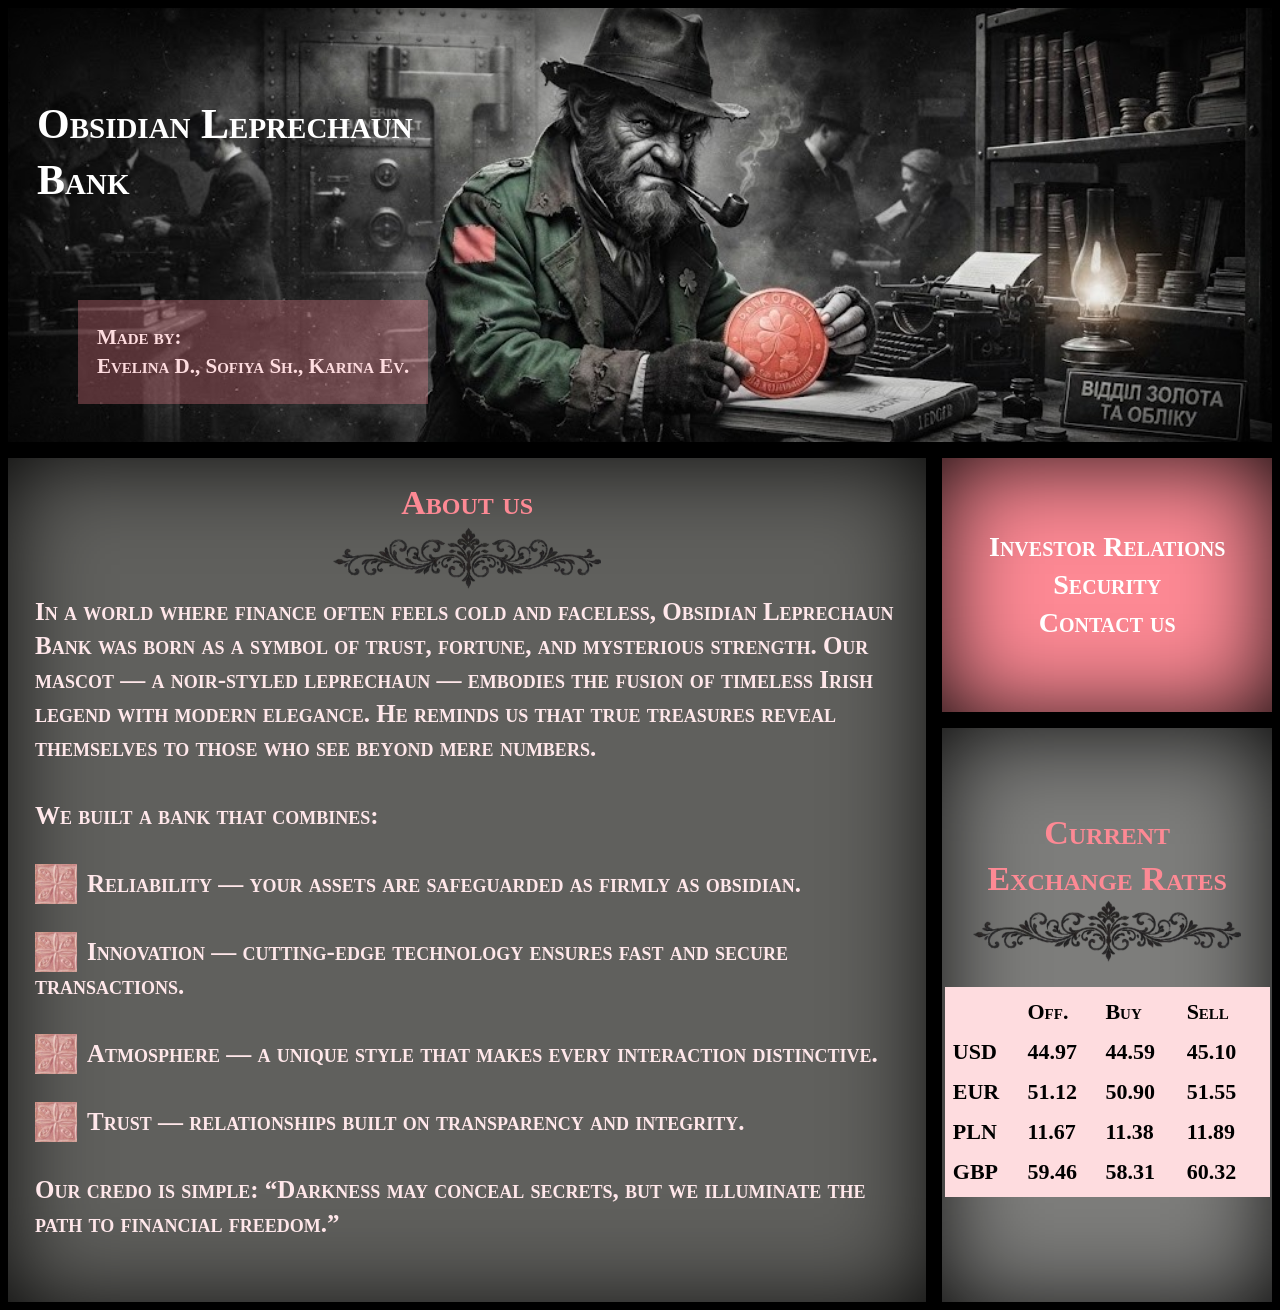
<file: index.html>
<!DOCTYPE html>
<html lang="en">
<head>
    <meta charset="UTF-8">
    <meta http-equiv="refresh" content="0; url=page1.html">
    <title>Obsidian Leprechaun Bank</title>
</head>
<body>
    <a href="page1.html">Obsidian Leprechaun Bank</a>
</body>
</html>
</file>
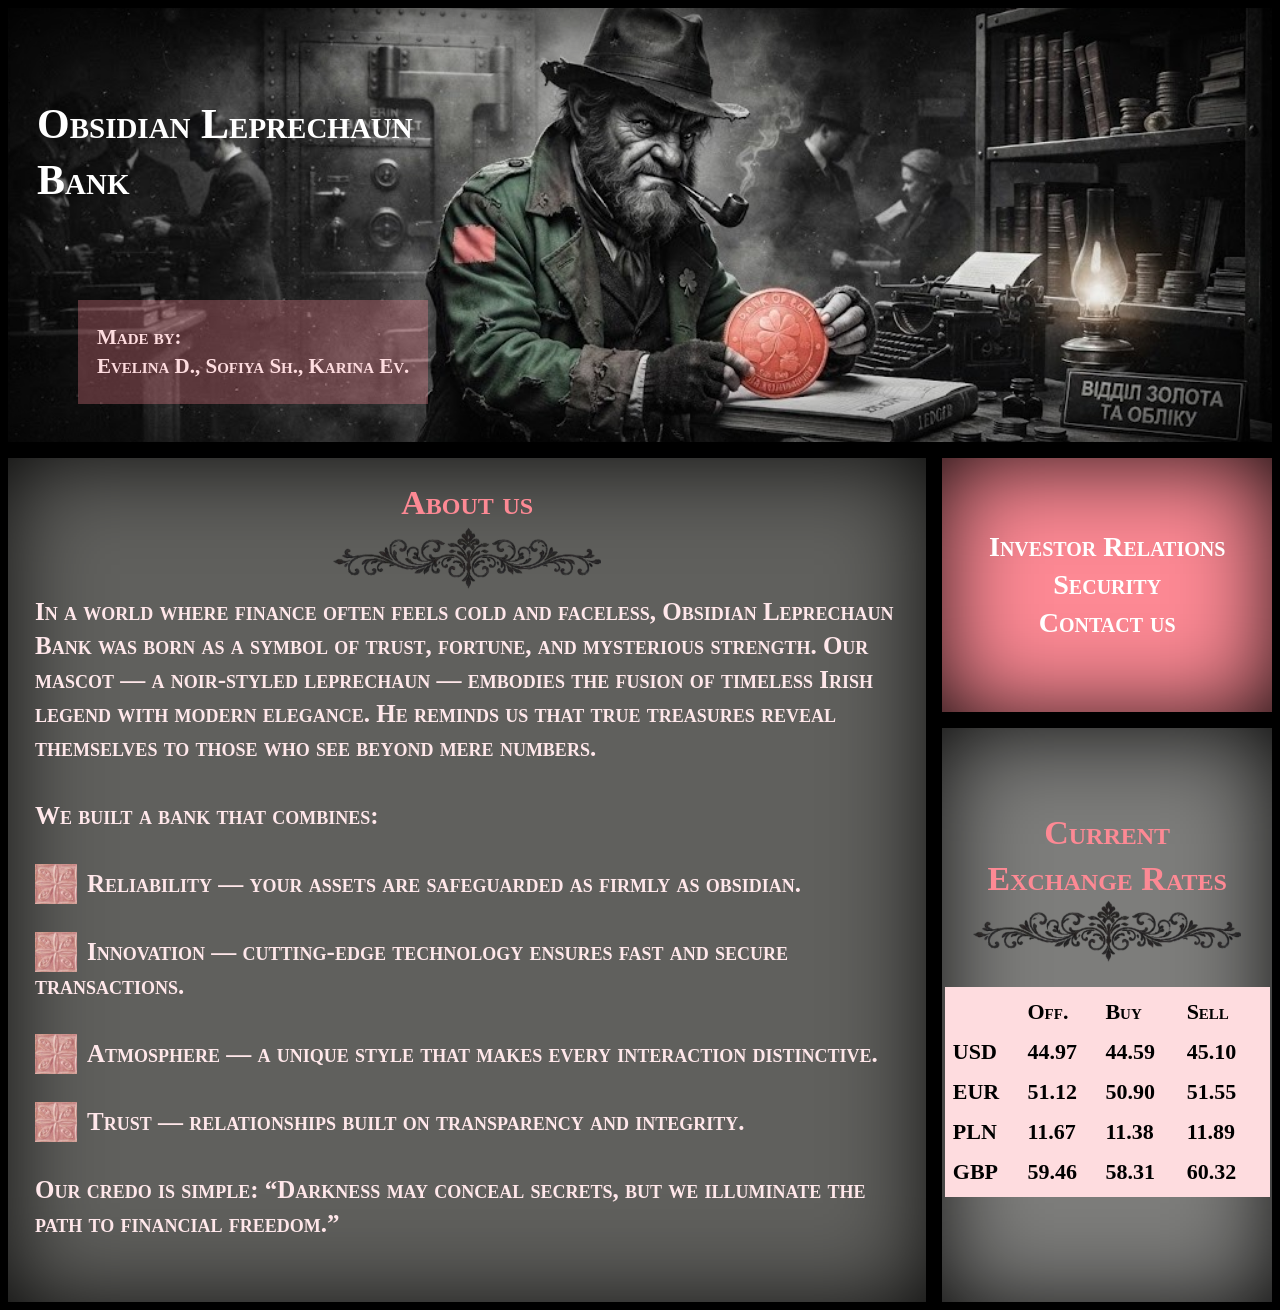
<file: page1.html>
<!DOCTYPE html>
<html lang="en">
<head>
    <meta charset="UTF-8">
    <meta name="viewport" content="width=device-width, initial-scale=1.0">
    <title>Obsidian Leprechaun Bank</title>
    <link rel="stylesheet" href="css/variables.css">
    <link rel="stylesheet" href="css/style.css">
</head>
<body class="page-about">

<div class="page">

    <header class="header">
        <h1 class="logo"><a href="page1.html">Obsidian Leprechaun<br>Bank</a></h1>
        <p class="authors">Made by:<br>Evelina D., Sofiya Sh., Karina Ev.</p>
    </header>

    <nav class="nav" aria-label="Main navigation">
            <a href="page3.html">Investor Relations</a>
            <a href="page2.html">Security</a>
            <a href="page4.html">Contact us</a>
    </nav>

        <main class="main section">
            <h2 class="title">About us</h2>
            <div class="ornament" aria-hidden="true"></div>
            <div class="text">
                <p>In a world where finance often feels cold and faceless, Obsidian Leprechaun Bank was born as a symbol of trust, fortune, and mysterious strength. Our mascot — a noir-styled leprechaun — embodies the fusion of timeless Irish legend with modern elegance. He reminds us that true treasures reveal themselves to those who see beyond mere numbers.</p>
                <p>We built a bank that combines:</p>
                <ul class="features">
                    <li>Reliability — your assets are safeguarded as firmly as obsidian.</li>
                    <li>Innovation — cutting-edge technology ensures fast and secure transactions.</li>
                    <li>Atmosphere — a unique style that makes every interaction distinctive.</li>
                    <li>Trust — relationships built on transparency and integrity.</li>
                </ul>
                <p>Our credo is simple: “Darkness may conceal secrets, but we illuminate the path to financial freedom.”</p>
            </div>
        </main>
        <aside class="side section" aria-labelledby="rates-title">
            <div class="widget">
                <h2 class="title" id="rates-title">Current<br>Exchange Rates</h2>
                <div class="ornament" aria-hidden="true"></div>
                <div class="rates">
                    <table>
                        <colgroup><col class="c1"><col class="c2"><col class="c3"><col class="c4"></colgroup>
                        <thead>
                            <tr><td></td><th scope="col">Off.</th><th scope="col">Buy</th><th scope="col">Sell</th></tr>
                        </thead>
                        <tbody>
                            <tr><th scope="row">USD</th><td>44.97</td><td>44.59</td><td>45.10</td></tr>
                            <tr><th scope="row">EUR</th><td>51.12</td><td>50.90</td><td>51.55</td></tr>
                            <tr><th scope="row">PLN</th><td>11.67</td><td>11.38</td><td>11.89</td></tr>
                            <tr><th scope="row">GBP</th><td>59.46</td><td>58.31</td><td>60.32</td></tr>
                        </tbody>
                    </table>
                </div>
            </div>
        </aside>

</div>

</body>
</html>
</file>
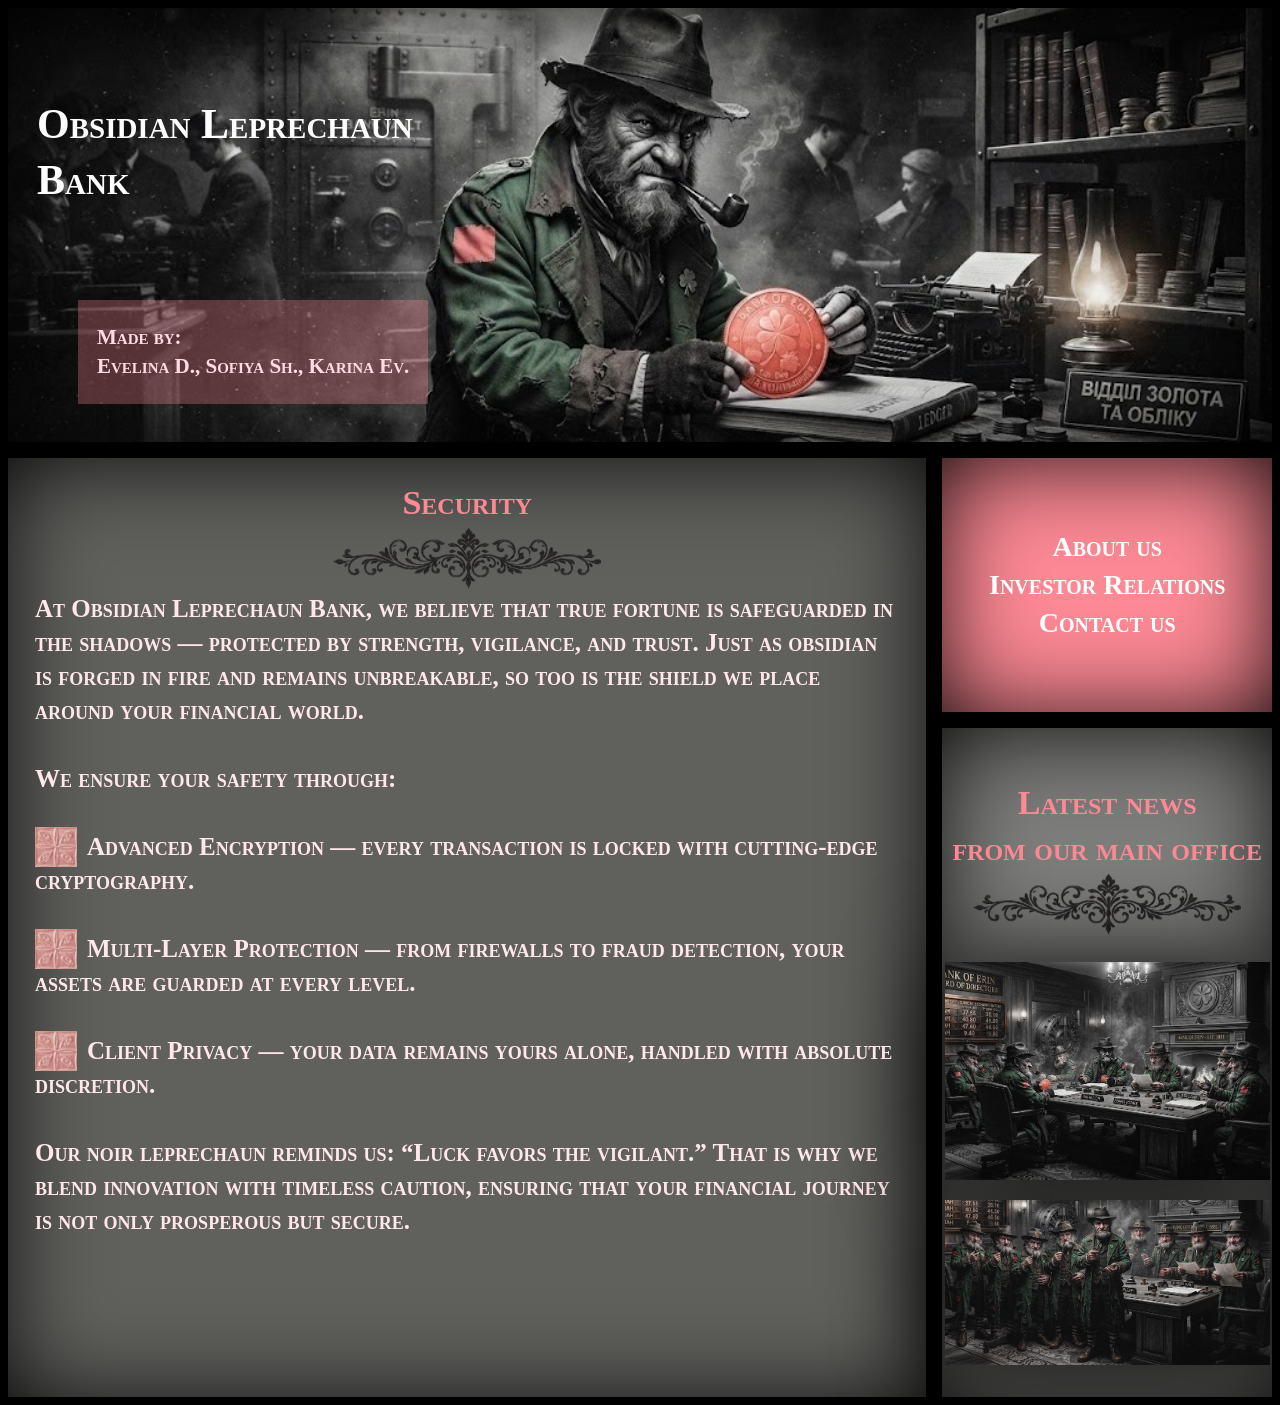
<file: page2.html>
<!DOCTYPE html>
<html lang="en">
<head>
    <meta charset="UTF-8">
    <meta name="viewport" content="width=device-width, initial-scale=1.0">
    <title>Security · Obsidian Leprechaun Bank</title>
    <link rel="stylesheet" href="css/variables.css">
    <link rel="stylesheet" href="css/style.css">
</head>
<body class="page-security">

<div class="page">

    <header class="header">
        <h1 class="logo"><a href="page1.html">Obsidian Leprechaun<br>Bank</a></h1>
        <p class="authors">Made by:<br>Evelina D., Sofiya Sh., Karina Ev.</p>
    </header>

    <nav class="nav" aria-label="Main navigation">
            <a href="page1.html">About us</a>
            <a href="page3.html">Investor Relations</a>
            <a href="page4.html">Contact us</a>
    </nav>

        <main class="main section">
            <h2 class="title">Security</h2>
            <div class="ornament" aria-hidden="true"></div>
            <div class="text">
                <p>At Obsidian Leprechaun Bank, we believe that true fortune is safeguarded in the shadows — protected by strength, vigilance, and trust. Just as obsidian is forged in fire and remains unbreakable, so too is the shield we place around your financial world.</p>
                <p>We ensure your safety through:</p>
                <ul class="features">
                    <li>Advanced Encryption — every transaction is locked with cutting-edge cryptography.</li>
                    <li>Multi-Layer Protection — from firewalls to fraud detection, your assets are guarded at every level.</li>
                    <li>Client Privacy — your data remains yours alone, handled with absolute discretion.</li>
                </ul>
                <p>Our noir leprechaun reminds us: “Luck favors the vigilant.” That is why we blend innovation with timeless caution, ensuring that your financial journey is not only prosperous but secure.</p>
            </div>
        </main>
        <aside class="side section" aria-labelledby="news-title">
            <div class="widget">
                <h2 class="title" id="news-title">Latest news<br>from our main office</h2>
                <div class="ornament" aria-hidden="true"></div>
                <div class="news-photos">
                    <img class="news-1" src="img/news-1.jpg" alt="Board of directors at the main office">
                    <img class="news-2" src="img/news-2.jpg" alt="Bank employees at the main office">
                </div>
            </div>
        </aside>

</div>

</body>
</html>
</file>
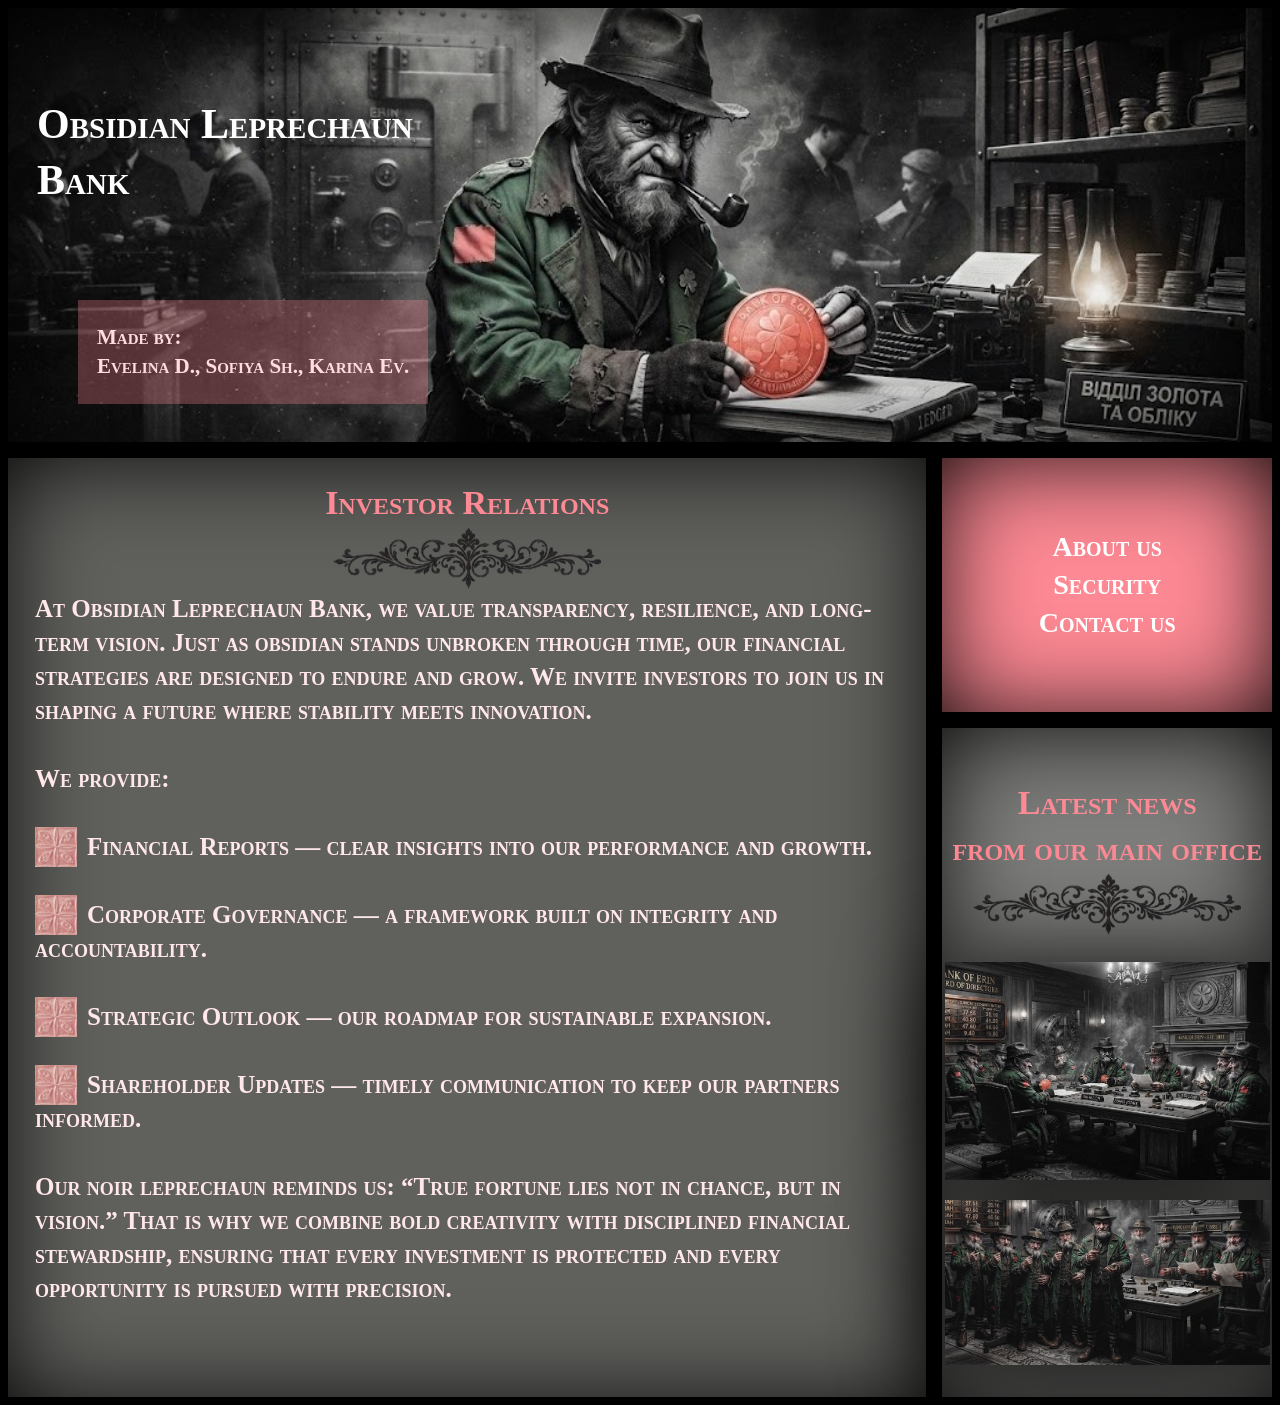
<file: page3.html>
<!DOCTYPE html>
<html lang="en">
<head>
    <meta charset="UTF-8">
    <meta name="viewport" content="width=device-width, initial-scale=1.0">
    <title>Investor Relations · Obsidian Leprechaun Bank</title>
    <link rel="stylesheet" href="css/variables.css">
    <link rel="stylesheet" href="css/style.css">
</head>
<body class="page-investor">

<div class="page">

    <header class="header">
        <h1 class="logo"><a href="page1.html">Obsidian Leprechaun<br>Bank</a></h1>
        <p class="authors">Made by:<br>Evelina D., Sofiya Sh., Karina Ev.</p>
    </header>

    <nav class="nav" aria-label="Main navigation">
            <a href="page1.html">About us</a>
            <a href="page2.html">Security</a>
            <a href="page4.html">Contact us</a>
    </nav>

        <main class="main section">
            <h2 class="title">Investor Relations</h2>
            <div class="ornament" aria-hidden="true"></div>
            <div class="text">
                <p>At Obsidian Leprechaun Bank, we value transparency, resilience, and long-term vision. Just as obsidian stands unbroken through time, our financial strategies are designed to endure and grow. We invite investors to join us in shaping a future where stability meets innovation.</p>
                <p>We provide:</p>
                <ul class="features">
                    <li>Financial Reports — clear insights into our performance and growth.</li>
                    <li>Corporate Governance — a framework built on integrity and accountability.</li>
                    <li>Strategic Outlook — our roadmap for sustainable expansion.</li>
                    <li>Shareholder Updates — timely communication to keep our partners informed.</li>
                </ul>
                <p>Our noir leprechaun reminds us: “True fortune lies not in chance, but in vision.” That is why we combine bold creativity with disciplined financial stewardship, ensuring that every investment is protected and every opportunity is pursued with precision.</p>
            </div>
        </main>
        <aside class="side section" aria-labelledby="news-title">
            <div class="widget">
                <h2 class="title" id="news-title">Latest news<br>from our main office</h2>
                <div class="ornament" aria-hidden="true"></div>
                <div class="news-photos">
                    <img class="news-1" src="img/news-1.jpg" alt="Board of directors at the main office">
                    <img class="news-2" src="img/news-2.jpg" alt="Bank employees at the main office">
                </div>
            </div>
        </aside>

</div>

</body>
</html>
</file>
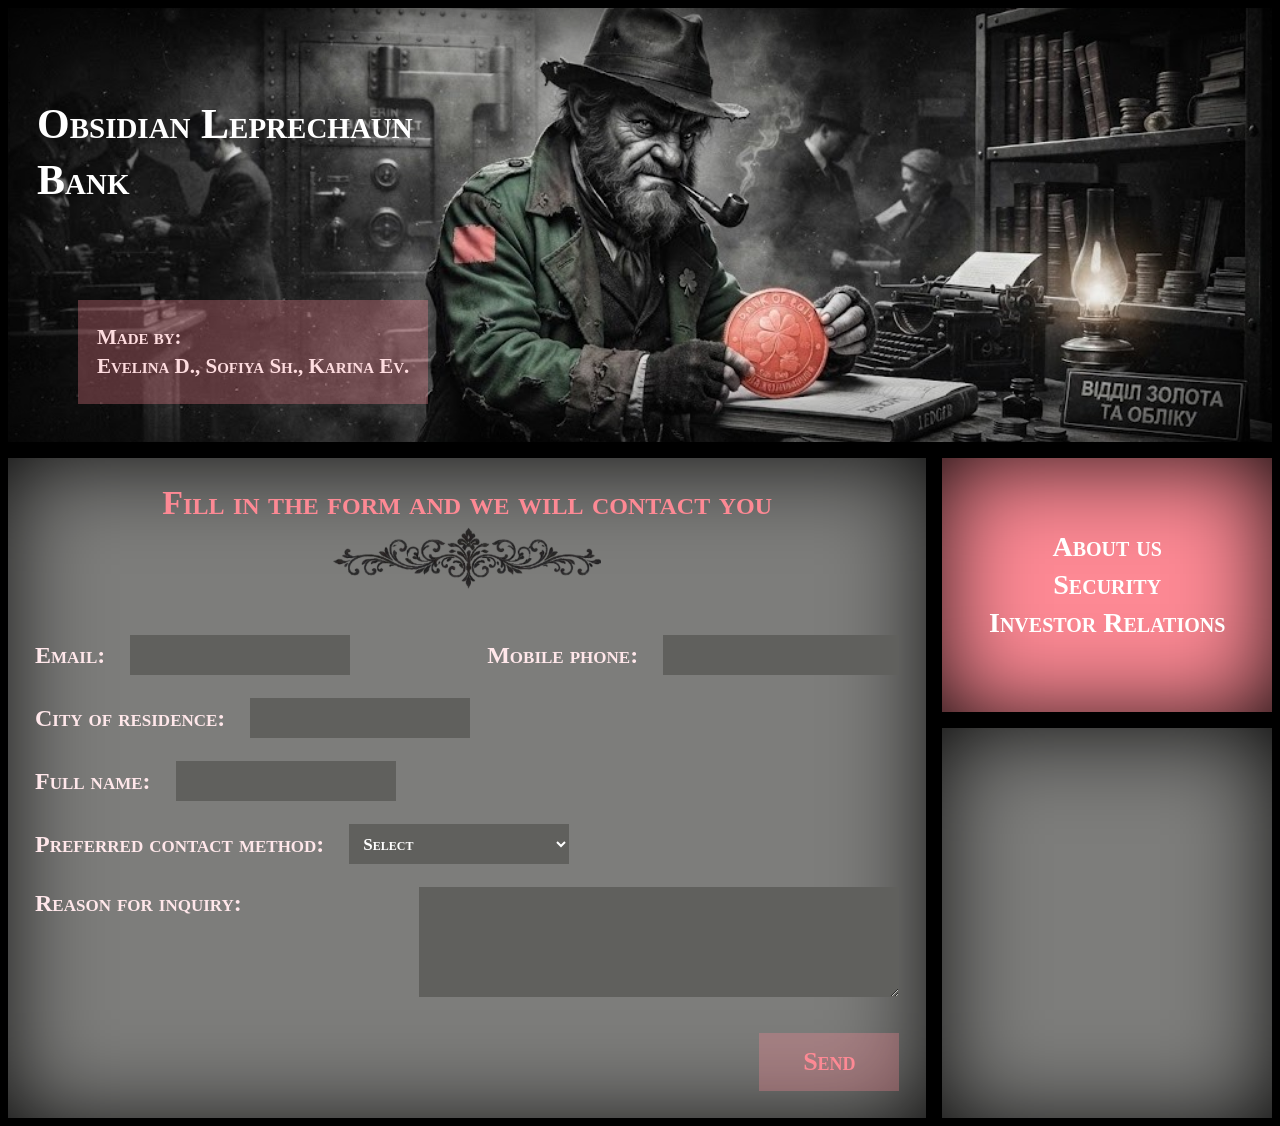
<file: page4.html>
<!DOCTYPE html>
<html lang="en">
<head>
    <meta charset="UTF-8">
    <meta name="viewport" content="width=device-width, initial-scale=1.0">
    <title>Contact us · Obsidian Leprechaun Bank</title>
    <link rel="stylesheet" href="css/variables.css">
    <link rel="stylesheet" href="css/style.css">
    <script src="js/script.js" defer></script>
</head>
<body class="page-contact">

<div class="page">

    <header class="header">
        <h1 class="logo"><a href="page1.html">Obsidian Leprechaun<br>Bank</a></h1>
        <p class="authors">Made by:<br>Evelina D., Sofiya Sh., Karina Ev.</p>
    </header>

    <nav class="nav" aria-label="Main navigation">
            <a href="page1.html">About us</a>
            <a href="page2.html">Security</a>
            <a href="page3.html">Investor Relations</a>
    </nav>

        <main class="main section contact">
            <h2 class="title">Fill in the form and we will contact you</h2>
            <div class="ornament" aria-hidden="true"></div>

            <form id="contactForm" class="form" novalidate>
                <div class="field field--email">
                    <label for="email">Email:</label>
                    <input type="email" id="email" name="email" required>
                </div>
                <div class="field field--phone">
                    <label for="phone">Mobile phone:</label>
                    <input type="tel" id="phone" name="phone" required>
                </div>
                <div class="field field--city">
                    <label for="city">City of residence:</label>
                    <input type="text" id="city" name="city" required>
                </div>
                <div class="field field--name">
                    <label for="fullname">Full name:</label>
                    <input type="text" id="fullname" name="fullname" required>
                </div>
                <div class="field field--method">
                    <label for="method">Preferred contact method:</label>
                    <select id="method" name="method" required>
                        <option value="">Select</option>
                        <option value="email">Email</option>
                        <option value="phone">Phone</option>
                    </select>
                </div>
                <div class="field field--reason">
                    <label for="reason">Reason for inquiry:</label>
                    <textarea id="reason" name="reason" required></textarea>
                </div>
                <button type="submit" class="send-btn">Send</button>
                <p id="formMessage" class="form-message" role="status"></p>
            </form>
        </main>
        <aside class="side section" aria-hidden="true"></aside>

</div>

</body>
</html>
</file>
<file: css/variables.css>
:root {
    --color-accent: #fd8994;
    --color-accent-light: rgba(253, 137, 148, 0.3);
    --color-table: #fedcdf;
    --color-text: #ffe7ea;
    --color-white: #fff;
    --color-black: #000;
    --color-bg: #111;
    --color-surface-dark: #60605d;
    --color-surface: #7d7d7b;
    --color-hover: #302b2b;
    --color-error: #ffb3ba;
    --color-success: #b7f7c1;

    --font-main: Georgia, "Times New Roman", serif;

    --contour: 8px;
    --shadow: 0 4px 100px #000;
}

@media (max-width: 1024px) {
    :root {
        --contour: 6px;
    }
}

@media (max-width: 650px) {
    :root {
        --contour: 4px;
    }
}
</file>
<file: css/style.css>
* {
    margin: 0;
    padding: 0;
    box-sizing: border-box;
}

html {
    background-color: var(--color-bg);
}

body {
    font-family: var(--font-main);
    font-variant: small-caps;
    font-weight: bold;
    color: var(--color-text);
}

a {
    color: inherit;
    text-decoration: none;
}

img {
    display: block;
    max-width: 100%;
}

.page {
    max-width: 1440px;
    min-height: 100vh;
    margin: 0 auto;
    display: grid;
    grid-template-columns: 73% 27%;
    grid-template-rows: 513px 308px auto;
    grid-template-areas:
        "header header"
        "main nav"
        "main side";
}

.header {
    grid-area: header;
    position: relative;
    background: url("../img/header.jpg") center / cover no-repeat;
}

.nav {
    grid-area: nav;
}

.main {
    grid-area: main;
}

.side {
    grid-area: side;
}

.header,
.nav,
.main,
.side {
    box-shadow:
        inset 0 0 0 var(--contour) var(--color-black),
        inset 0 4px 100px var(--color-black);
}

.logo {
    position: absolute;
    left: 37px;
    top: 96px;
    font-size: 50px;
    line-height: 67px;
    color: var(--color-white);
    z-index: 2;
}

.authors {
    position: absolute;
    left: 78px;
    top: 349px;
    padding: 23px 19px;
    background-color: var(--color-accent-light);
    font-size: 25px;
    line-height: 34px;
    color: var(--color-table);
    white-space: nowrap;
}

.nav {
    display: flex;
    flex-direction: column;
    align-items: center;
    justify-content: center;
    background-color: var(--color-accent);
    font-size: 33px;
    line-height: 44px;
    text-align: center;
}

.nav a {
    color: var(--color-white);
}

.nav a:hover {
    color: var(--color-hover);
}

.main {
    grid-row: 2 / 4;
    min-height: 1187px;
    padding: 31px 41px 41px;
    background-color: var(--color-surface-dark);
}

.side {
    background-color: var(--color-surface);
}

.title {
    color: var(--color-accent);
    font-size: 40px;
    line-height: 54px;
    text-align: center;
}

.ornament {
    width: 268px;
    height: 64px;
    margin: 0 auto;
    background: url("../img/ornament.png") center / 100% 100% no-repeat;
}

.text {
    margin-top: 2px;
    font-size: 30px;
    line-height: 40px;
}

.page-about .text {
    margin-top: 5px;
}

.text p,
.features li {
    margin-bottom: 40px;
}

.features {
    list-style: none;
}

.features li {
    position: relative;
    text-indent: 60px;
}

.features li::before {
    content: "";
    position: absolute;
    left: 0;
    top: -3px;
    width: 50px;
    height: 48px;
    background: url("../img/tile.jpg") center / cover no-repeat;
}

.widget {
    width: 362px;
    max-width: 94%;
    margin: 0 auto;
    padding: 130px 0 40px;
}

.page-security .widget,
.page-investor .widget {
    width: 366px;
    padding-top: 86px;
}

.page-about .widget .ornament {
    margin-top: -3px;
}

.rates {
    margin-top: 24px;
    padding-top: 10px;
    background-color: var(--color-table);
}

.rates table {
    width: 100%;
    border-collapse: collapse;
    table-layout: fixed;
    color: var(--color-black);
    font-size: 30px;
    line-height: 40px;
}

.rates .c1 { width: 23%; }
.rates .c2 { width: 24%; }
.rates .c3 { width: 25%; }
.rates .c4 { width: 28%; }

.rates th,
.rates td {
    height: 50px;
    padding-left: 10px;
    text-align: left;
    vertical-align: top;
    white-space: nowrap;
}

.news-photos {
    display: flex;
    flex-direction: column;
    gap: 20px;
    margin-top: 26px;
}

.news-photos img {
    width: 100%;
    height: auto;
    box-shadow: var(--shadow);
}

.contact {
    min-height: 687px;
    padding: 31px 32px 30px 40px;
    background-color: var(--color-surface);
}

.page-contact .page {
    grid-template-rows: 513px 308px auto;
}

.form {
    display: grid;
    grid-template-columns: minmax(0, 1fr) minmax(0, 1fr);
    column-gap: 60px;
    row-gap: 23px;
    margin-top: 45px;
    font-size: 30px;
    line-height: 40px;
}

.field {
    display: flex;
    align-items: center;
    gap: 25px;
    grid-column: 1 / -1;
}

.field--email,
.field--phone {
    grid-column: auto;
}

.field label {
    white-space: nowrap;
}

.field input,
.field select,
.field textarea {
    width: 270px;
    height: 40px;
    padding: 0 10px;
    border: none;
    border-radius: 0;
    background-color: var(--color-surface-dark);
    color: var(--color-white);
    font-family: inherit;
    font-variant: inherit;
    font-weight: bold;
    font-size: 20px;
}

.field input:focus,
.field select:focus,
.field textarea:focus {
    outline: 2px solid var(--color-accent);
}

.field--phone input {
    flex: 1;
    width: auto;
    min-width: 0;
}

.field--reason {
    align-items: flex-start;
}

.field--reason textarea {
    width: 620px;
    height: 110px;
    margin-left: auto;
    padding: 8px 10px;
    resize: vertical;
}

.send-btn {
    grid-column: 2;
    grid-row: 6;
    justify-self: end;
    width: 160px;
    height: 66px;
    margin-top: 13px;
    border: none;
    background-color: var(--color-accent-light);
    color: var(--color-accent);
    font-family: inherit;
    font-variant: inherit;
    font-weight: bold;
    font-size: 30px;
    cursor: pointer;
}

.send-btn:hover {
    background-color: var(--color-accent);
    color: var(--color-white);
}

.form-message {
    grid-column: 1;
    grid-row: 6;
    align-self: center;
    margin-top: 13px;
    font-size: 24px;
    line-height: 32px;
}

@media (max-width: 1300px) {
    .page {
        grid-template-rows: 450px 270px auto;
    }

    .page-contact .page {
        grid-template-rows: 450px 270px auto;
    }

    .logo {
        font-size: 42px;
        line-height: 56px;
    }

    .authors {
        top: 300px;
        font-size: 21px;
        line-height: 29px;
    }

    .nav {
        font-size: 28px;
        line-height: 38px;
    }

    .main {
        min-height: 0;
        padding: 30px 35px 35px;
    }

    .title {
        font-size: 34px;
        line-height: 46px;
    }

    .text {
        font-size: 25px;
        line-height: 34px;
    }

    .text p,
    .features li {
        margin-bottom: 34px;
    }

    .features li {
        text-indent: 52px;
    }

    .features li::before {
        width: 42px;
        height: 40px;
    }

    .widget {
        padding-top: 90px;
    }

    .page-security .widget,
    .page-investor .widget {
        padding-top: 60px;
    }

    .rates table {
        font-size: 22px;
        line-height: 30px;
    }

    .rates th,
    .rates td {
        height: 40px;
        padding-left: 8px;
    }

    .form {
        column-gap: 40px;
        font-size: 24px;
        line-height: 32px;
    }

    .field input,
    .field select {
        width: 220px;
        font-size: 17px;
    }

    .field--reason textarea {
        width: 480px;
    }

    .send-btn {
        width: 140px;
        height: 58px;
        font-size: 26px;
    }
}

@media (max-width: 1024px) {
    .page,
    .page-contact .page {
        grid-template-columns: 52% 48%;
        grid-template-rows: 365px 101px auto;
        grid-template-areas:
            "header header"
            "nav nav"
            "main side";
    }

    .logo {
        left: 26px;
        top: 36px;
        font-size: 35px;
        line-height: 47px;
    }

    .authors {
        left: 86px;
        top: 256px;
        padding: 18px 16px;
        font-size: 18px;
        line-height: 24px;
    }

    .nav {
        display: grid;
        grid-template-columns: repeat(3, 1fr);
        align-items: center;
        padding: 0 30px;
        background-color: var(--color-surface);
        font-size: 23px;
        line-height: 31px;
    }

    .nav a {
        color: var(--color-accent);
    }

    .nav a:hover {
        color: var(--color-white);
    }

    .main {
        grid-row: auto;
        min-height: 756px;
        padding: 21px 34px 20px 16px;
    }

    .side {
        padding: 21px 10px 20px;
        background-color: var(--color-surface-dark);
    }

    .title {
        font-size: 23px;
        line-height: 31px;
    }

    .ornament {
        width: 155px;
        height: 37px;
        margin: 5px auto;
    }

    .text,
    .page-about .text {
        margin-top: 0;
        font-size: 18px;
        line-height: 24px;
    }

    .text p,
    .features li {
        margin-bottom: 24px;
    }

    .features li {
        text-indent: 36px;
    }

    .features li::before {
        top: -2px;
        width: 28px;
        height: 27px;
    }

    .widget,
    .page-security .widget,
    .page-investor .widget {
        width: 100%;
        max-width: none;
        padding: 0;
    }

    .page-about .widget .ornament {
        margin-top: 5px;
    }

    .rates {
        width: 362px;
        max-width: 100%;
        margin: 10px auto 0;
        padding-top: 6px;
    }

    .rates table {
        font-size: 18px;
        line-height: 24px;
    }

    .rates th,
    .rates td {
        height: 30px;
    }

    .news-photos {
        gap: 10px;
        margin-top: 10px;
    }

    .page-contact .page {
        grid-template-areas:
            "header header"
            "nav nav"
            "main main";
    }

    .page-contact .side {
        display: none;
    }

    .contact {
        min-height: 232px;
        padding: 15px 33px 24px 44px;
        background-color: var(--color-surface-dark);
    }

    .contact .ornament {
        display: none;
    }

    .form {
        column-gap: 40px;
        row-gap: 17px;
        margin-top: 10px;
        font-size: 18px;
        line-height: 24px;
    }

    .field {
        gap: 15px;
    }

    .field--reason {
        grid-column: 1 / -1;
    }

    .field input,
    .field select,
    .field textarea {
        flex: 1;
        width: auto;
        min-width: 0;
        height: 28px;
        background-color: var(--color-surface);
        font-size: 14px;
    }

    .field--reason textarea {
        width: auto;
        height: 70px;
        margin-left: 0;
        padding: 5px 10px;
    }

    .send-btn,
    .form-message {
        margin-top: 0;
    }

    .send-btn {
        width: 110px;
        height: 46px;
        font-size: 23px;
    }

    .form-message {
        font-size: 18px;
        line-height: 24px;
    }
}

@media (max-width: 650px) {
    .page,
    .page-contact .page {
        grid-template-columns: 65% 35%;
        grid-template-rows: 196px auto 1fr;
        grid-template-areas:
            "header nav"
            "main main"
            "side side";
    }

    .header {
        background-position: 35% center;
    }

    .logo {
        left: 31%;
        top: 0;
        width: 141px;
        font-size: 20px;
        line-height: 27px;
    }

    .authors {
        display: none;
    }

    .nav {
        display: flex;
        flex-direction: column;
        justify-content: space-evenly;
        padding: 5px 8px;
        background-color: var(--color-surface-dark);
        font-size: 15px;
        line-height: 20px;
    }

    .main {
        min-height: 0;
        padding: 6px 12px 18px 11px;
        background-color: var(--color-surface);
    }

    .side {
        padding: 6px 11px 16px;
    }

    .title {
        font-size: 15px;
        line-height: 20px;
    }

    .ornament,
    .page-about .widget .ornament {
        width: 100px;
        height: 24px;
        margin: 0 auto;
    }

    .text,
    .page-about .text {
        font-size: 11px;
        line-height: 15px;
    }

    .text p,
    .features li {
        margin-bottom: 15px;
    }

    .features li {
        text-indent: 22px;
    }

    .features li::before {
        top: 0;
        width: 15px;
        height: 14px;
    }

    .rates {
        width: 300px;
        margin-top: 8px;
        padding-top: 4px;
    }

    .rates table {
        font-size: 13px;
        line-height: 17px;
    }

    .rates th,
    .rates td {
        height: 22px;
        padding-left: 8px;
    }

    .news-photos {
        flex-direction: row;
        gap: 8px;
        margin-top: 8px;
    }

    .news-photos img {
        flex: 1;
        min-width: 0;
        height: 91px;
        object-fit: cover;
    }

    .page-contact .page {
        grid-template-rows: 196px 1fr;
        grid-template-areas:
            "header nav"
            "main main";
    }

    .contact {
        min-height: 0;
        padding: 8px 11px 14px;
        background-color: var(--color-surface);
    }

    .form {
        column-gap: 11px;
        row-gap: 8px;
        margin-top: 8px;
        font-size: 11px;
        line-height: 14px;
    }

    .field {
        flex-direction: column;
        align-items: stretch;
        gap: 3px;
    }

    .field input,
    .field select,
    .field textarea {
        flex: none;
        width: 100%;
        height: 22px;
        padding: 0 5px;
        background-color: var(--color-surface-dark);
        font-size: 11px;
    }

    .field--reason textarea {
        height: 46px;
        padding: 4px 5px;
    }

    .send-btn {
        width: 64px;
        height: 26px;
        font-size: 14px;
    }

    .form-message {
        font-size: 11px;
        line-height: 14px;
    }
}
</file>
